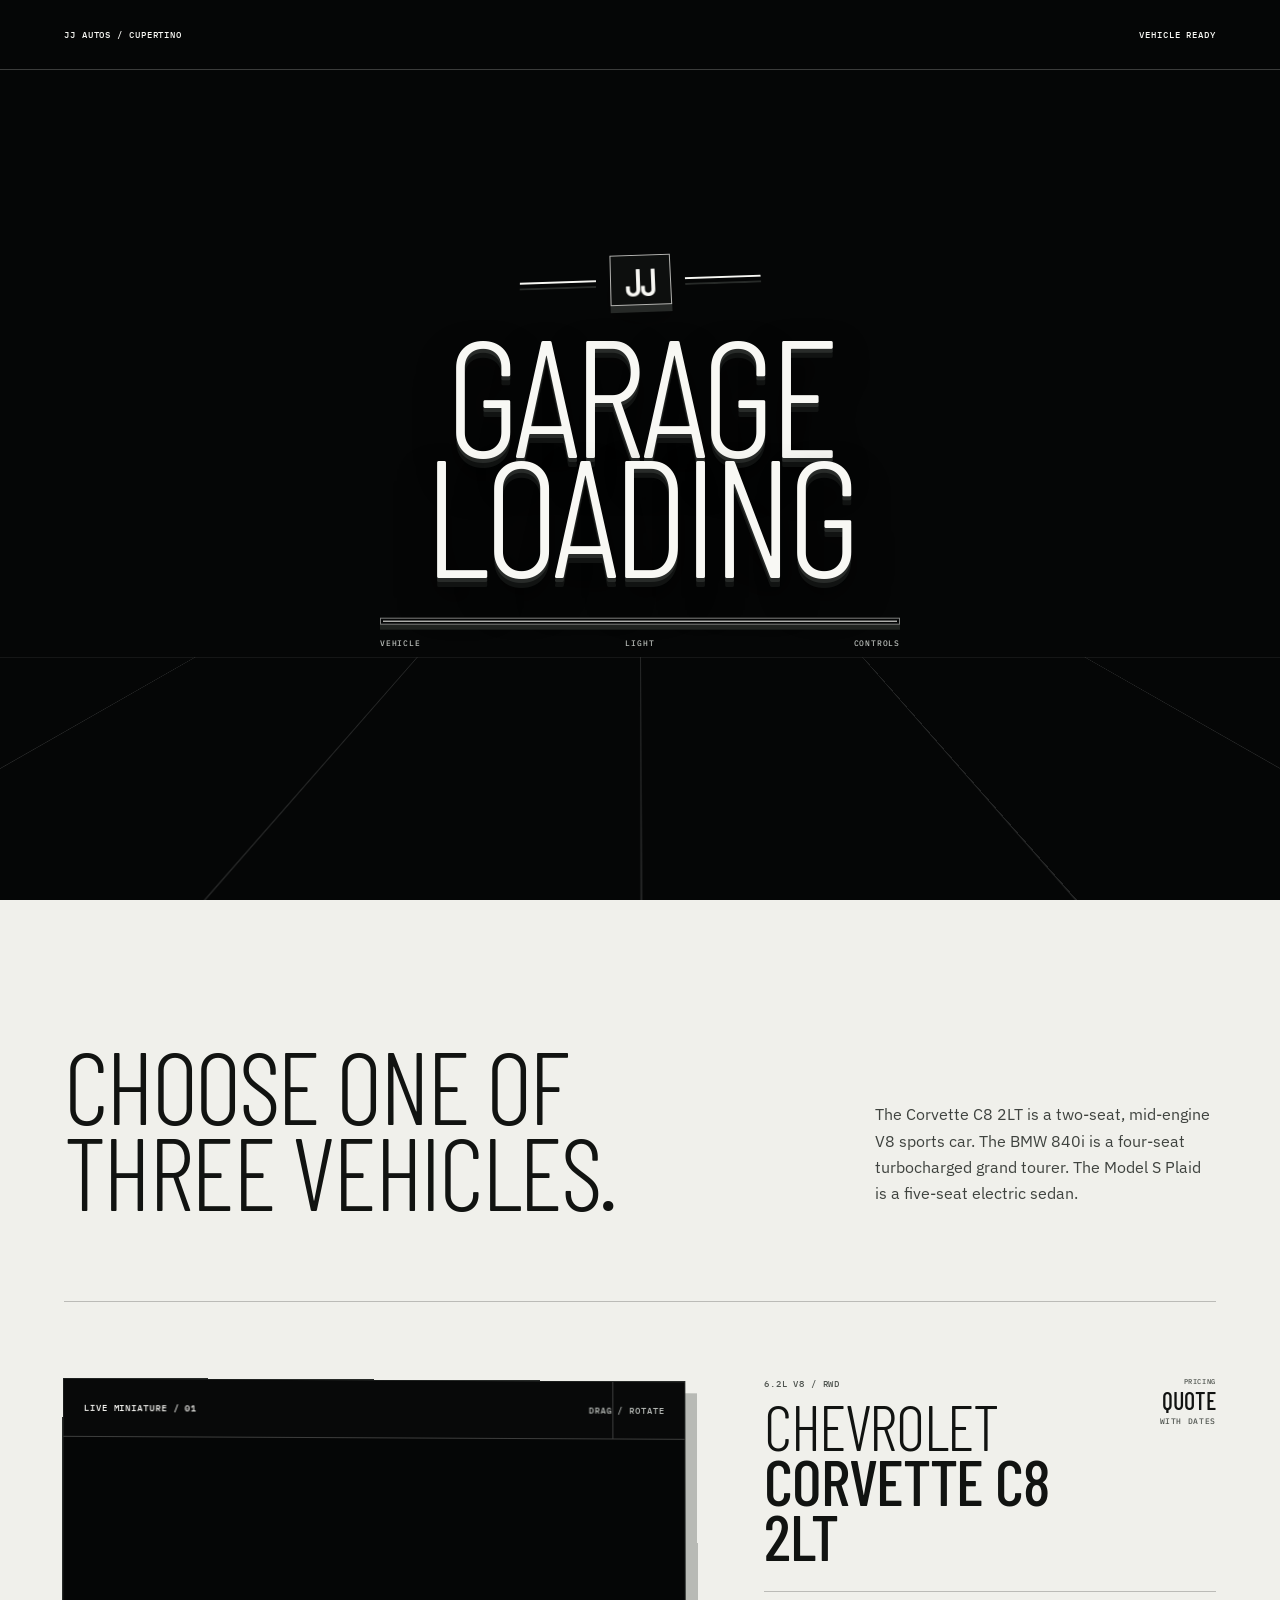
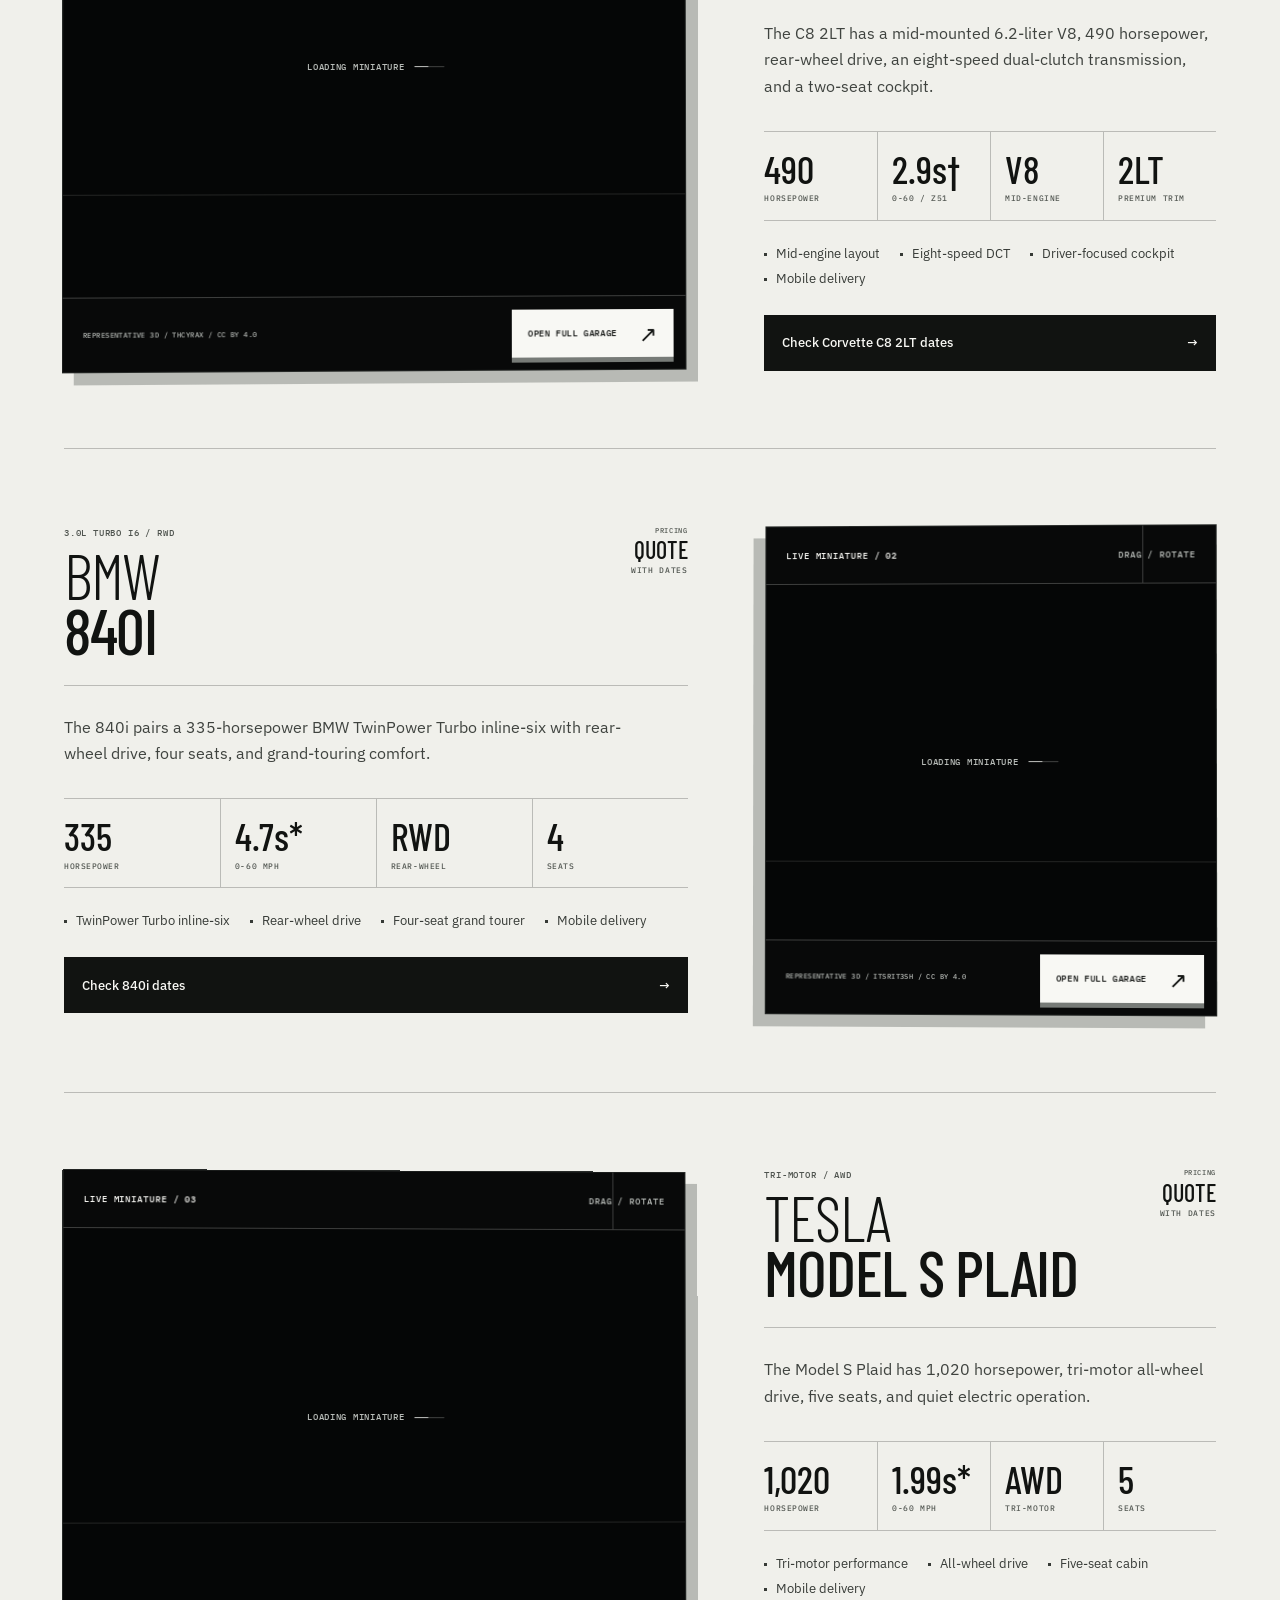
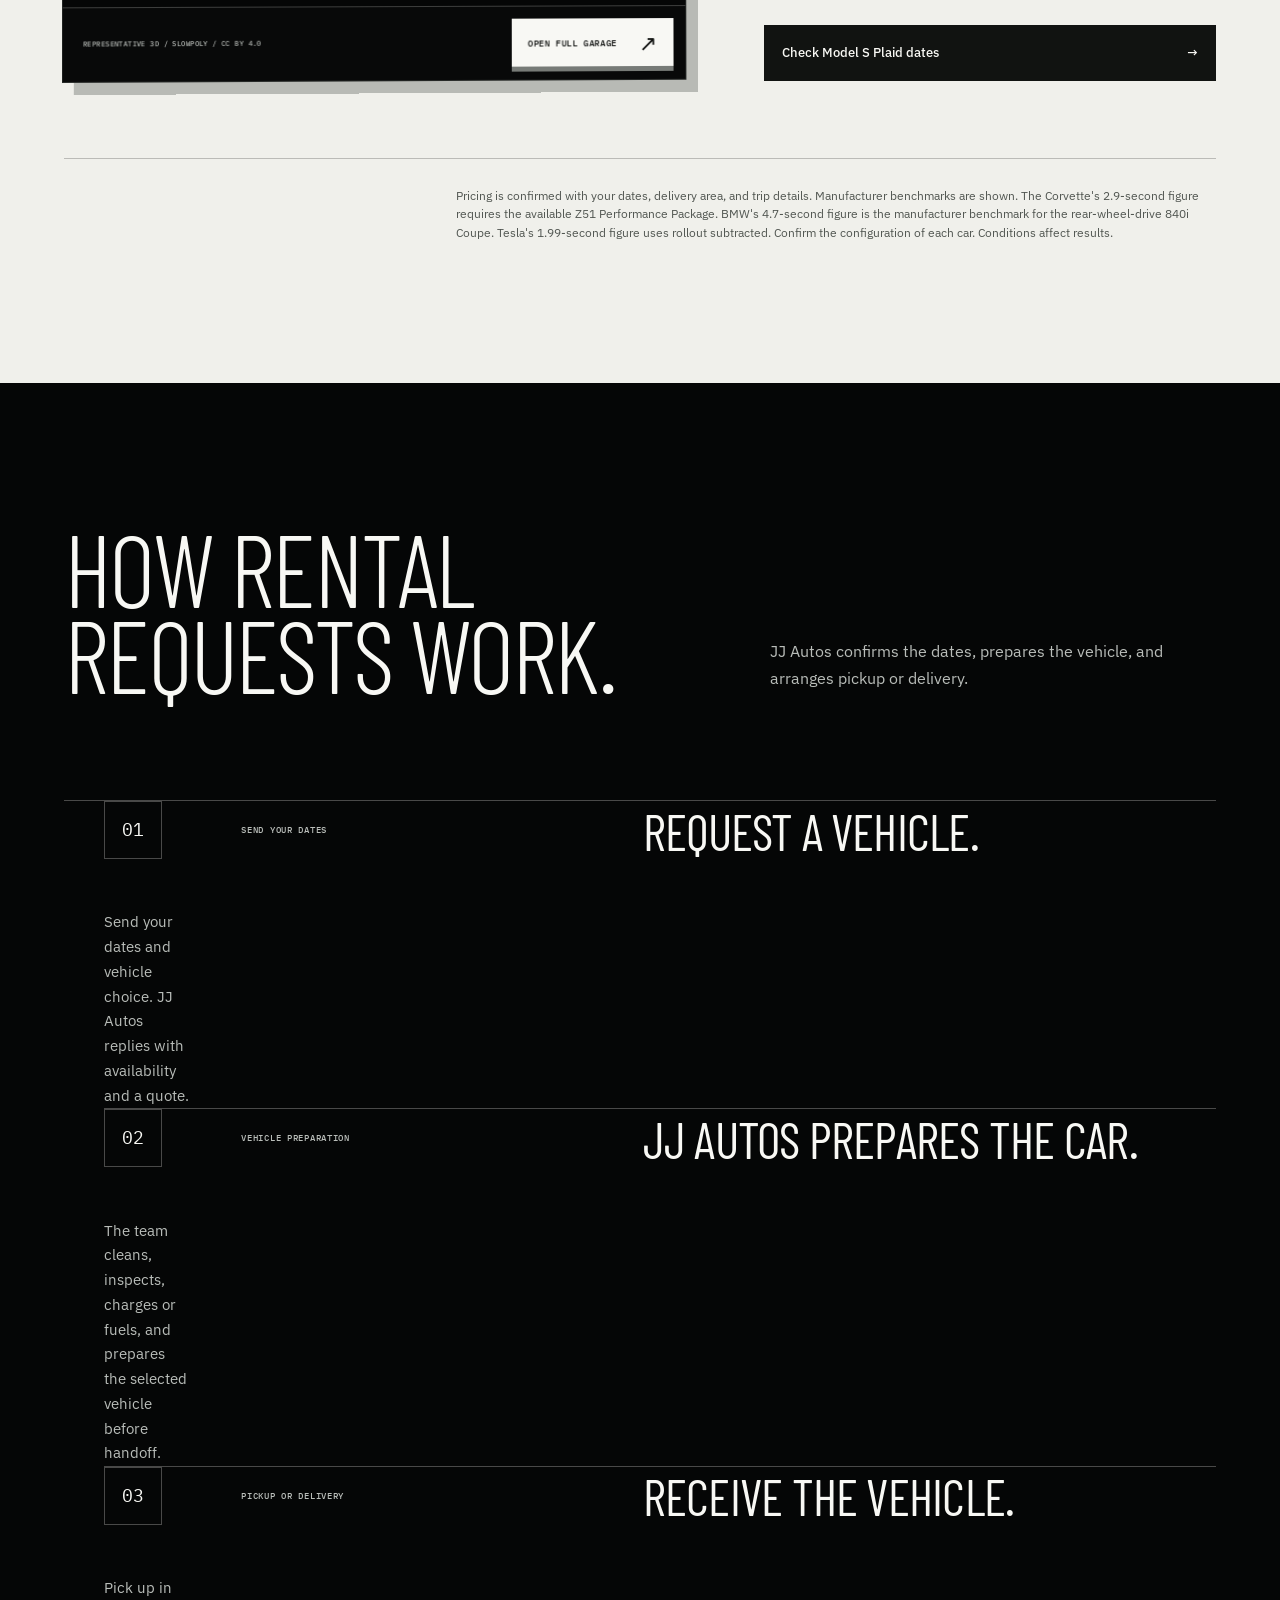
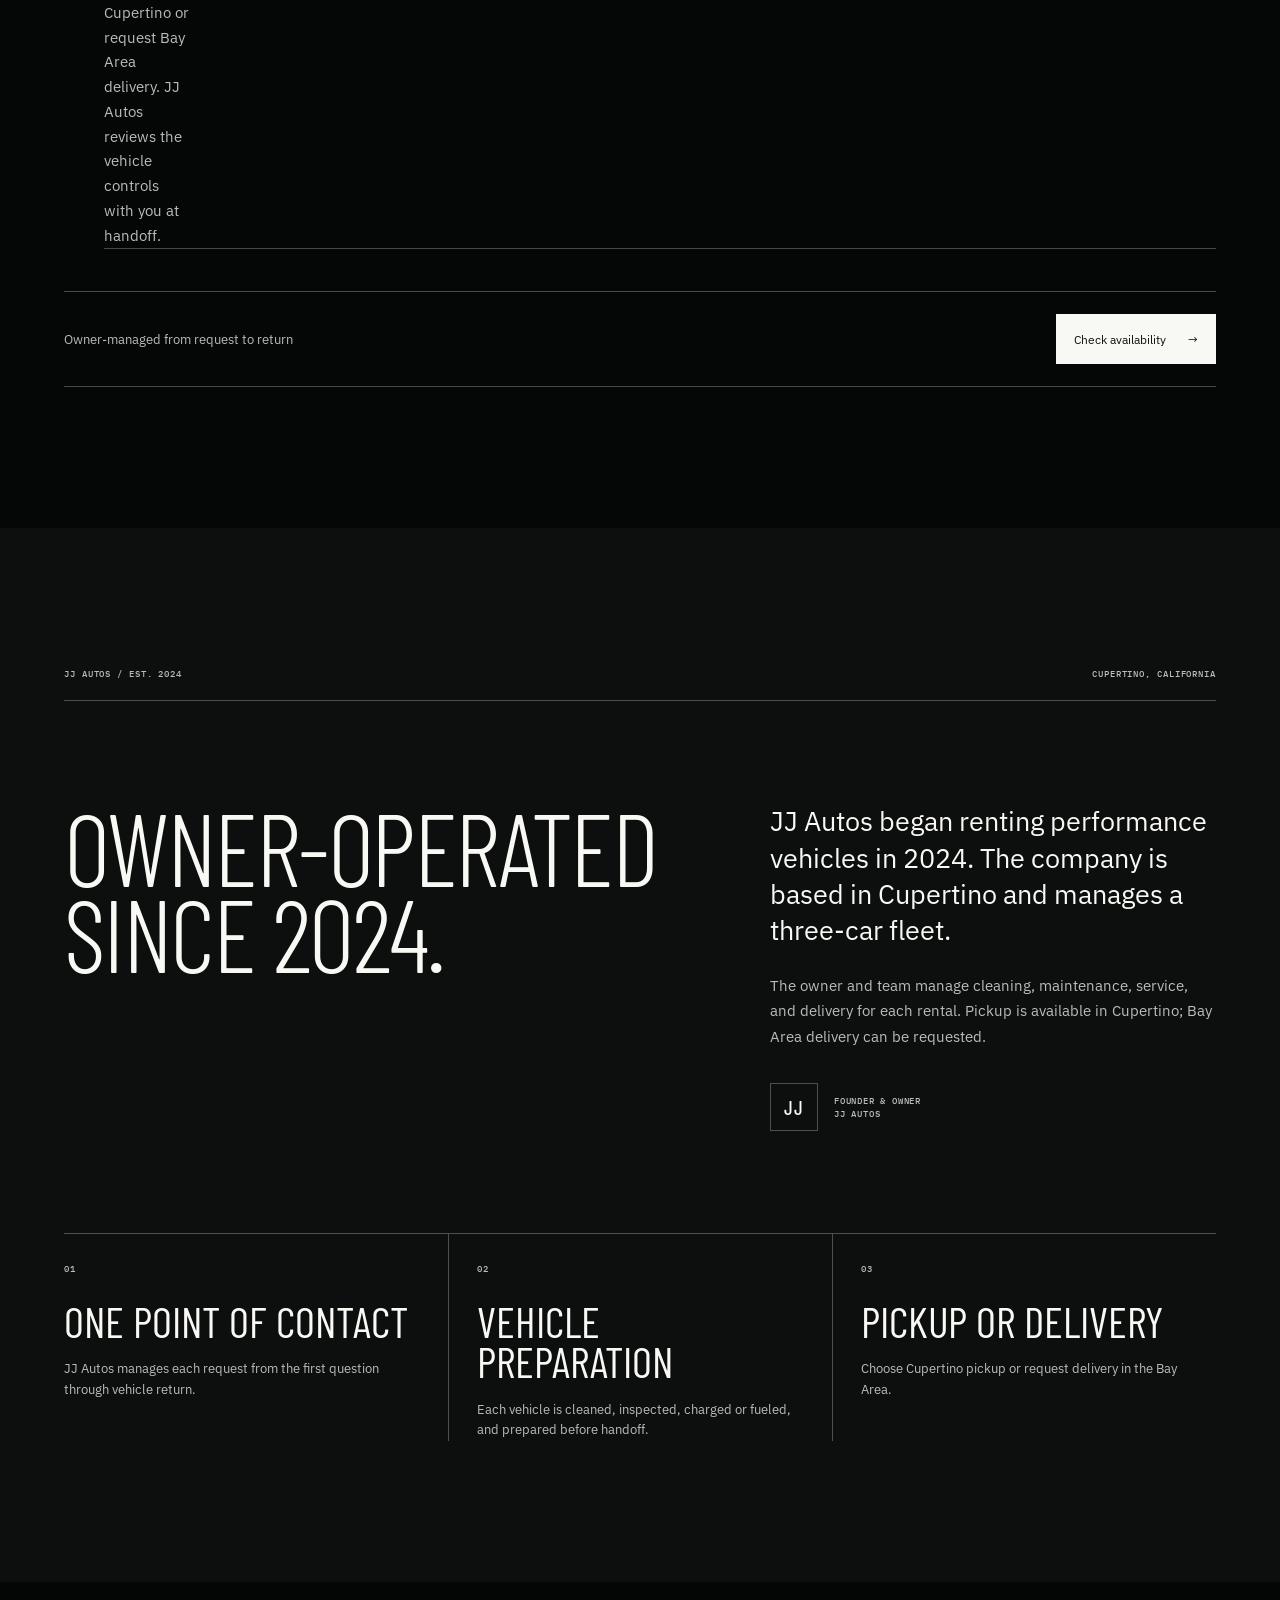
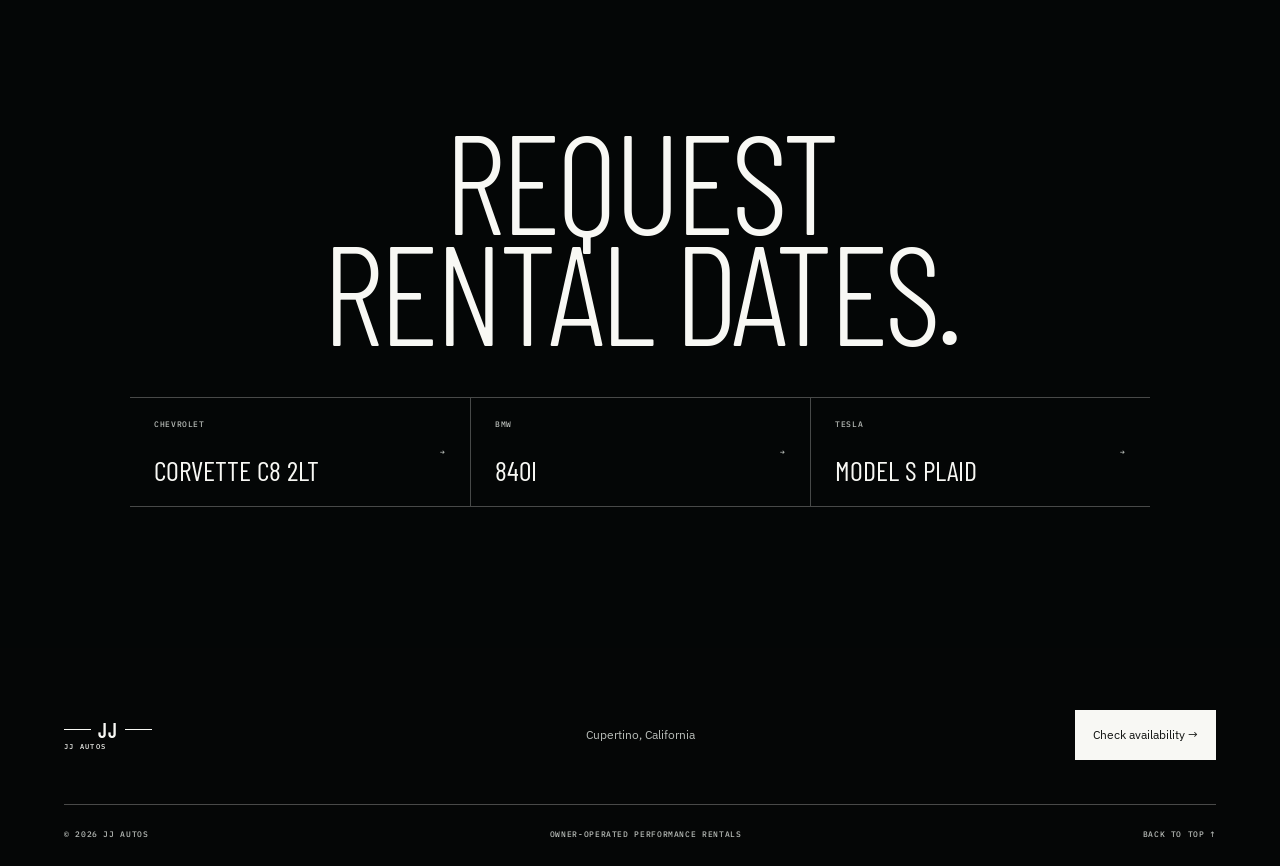
<file: jjautos/index.html>
<!doctype html>
<html lang="en">
  <head>
    <meta charset="UTF-8" />
    <meta name="viewport" content="width=device-width, initial-scale=1.0" />
    <meta name="theme-color" content="#050606" />
    <meta
      name="description"
      content="JJ Autos rents performance cars in Cupertino, California. Owner-operated service includes pickup and Bay Area delivery requests."
    />
    <meta property="og:type" content="website" />
    <meta property="og:title" content="JJ Autos | Performance car rentals" />
    <meta
      property="og:description"
      content="Owner-operated performance car rentals in Cupertino, California."
    />
    <meta property="og:url" content="https://sanylax2.github.io/jjautos/" />
    <meta
      property="og:image"
      content="https://sanylax2.github.io/jjautos/jj-autos-social-preview.png"
    />
    <meta name="twitter:card" content="summary_large_image" />
    <meta name="twitter:title" content="JJ Autos | Performance car rentals" />
    <meta
      name="twitter:description"
      content="Owner-operated performance car rentals in Cupertino, California."
    />
    <meta
      name="twitter:image"
      content="https://sanylax2.github.io/jjautos/jj-autos-social-preview.png"
    />
    <link rel="icon" href="/jjautos/favicon.svg" />
    <title>JJ Autos | Performance car rentals</title>
    <script type="module" crossorigin src="/jjautos/assets/index-Bh6MXSV0.js"></script>
    <link rel="stylesheet" crossorigin href="/jjautos/assets/index-DAQYVJDn.css">
  </head>
  <body>
    <div id="root"></div>
  </body>
</html>
</file>
<file: jjautos/assets/index-DAQYVJDn.css>
@import "https://fonts.googleapis.com/css2?family=Barlow+Condensed:wght@300;400;500;600&family=IBM+Plex+Mono:wght@400;500;600&family=IBM+Plex+Sans:wght@400;500;600&display=swap";:root{color:#f5f5f1;font-synthesis:none;text-rendering:optimizelegibility;--blacktop:#050606;--carbon:#0d0f0e;--graphite:#191c1a;--paper:#f0f0eb;--white:#f8f8f4;--steel:#b9bdb9;--ink:#111311;--signal:#8f1d25;--line-light:#f8f8f447;--line-dark:#1113113d;--display:"Barlow Condensed", "Arial Narrow", sans-serif;--body:"IBM Plex Sans", Arial, sans-serif;--mono:"IBM Plex Mono", ui-monospace, monospace;--gutter:clamp(22px, 5vw, 80px);--section-space:clamp(88px, 11vw, 154px);--fast:.16s;background:#050606;font-family:IBM Plex Sans,Arial,sans-serif}*{box-sizing:border-box}html{scroll-behavior:smooth;background:var(--blacktop)}body{min-width:320px;min-height:100vh;color:var(--white);background:var(--blacktop);margin:0;overflow-x:hidden}body.dialog-open,html.menu-open,body.menu-open,html.garage-loading,body.garage-loading{overscroll-behavior:none;overflow:hidden}button,input,select,textarea{font:inherit}button,a{-webkit-tap-highlight-color:transparent}button{border:0}a{color:inherit;text-decoration:none}img{max-width:100%;display:block}::selection{color:var(--white);background:var(--signal)}:focus-visible{outline-offset:4px;outline:2px solid}.sr-only{clip:rect(0, 0, 0, 0)!important;white-space:nowrap!important;border:0!important;width:1px!important;height:1px!important;margin:-1px!important;padding:0!important;position:absolute!important;overflow:hidden!important}.app-shell{min-height:100vh;overflow:clip}.garage-loader{z-index:100;color:var(--white);background:#050606;position:fixed;inset:0;overflow:hidden}.garage-loader-video{z-index:0;object-fit:cover;filter:grayscale()brightness(.46)contrast(1.16);opacity:.54;pointer-events:none;width:100%;height:100%;position:absolute;inset:0}.garage-loader-header{z-index:3;height:70px;padding:0 var(--gutter);font:500 9px / 1 var(--mono);letter-spacing:.1em;border-bottom:1px solid #f8f8f438;justify-content:space-between;align-items:center;display:flex;position:absolute;top:0;left:0;right:0}.garage-loader-center{z-index:3;justify-items:center;width:min(760px,100% - 44px);display:grid;position:absolute;top:50%;left:50%;transform:translate(-50%,-50%)}.garage-loader-mark{transform-style:preserve-3d;grid-template-columns:76px auto 76px;align-items:center;gap:14px;margin-bottom:26px;display:grid;transform:perspective(600px)rotateX(14deg)rotate(-2deg)}.garage-loader-mark i{background:var(--white);height:2px;box-shadow:0 6px #272a28}.garage-loader-mark strong{font:500 40px / .9 var(--display);letter-spacing:-.04em;background:#0d0f0e;border:1px solid #f8f8f4b3;padding:8px 14px 6px;box-shadow:0 7px #262927,0 18px 28px #0000006b}.garage-loader-title{color:var(--white);font:300 clamp(76px, 13vw, 184px) / .72 var(--display);letter-spacing:-.035em;text-align:center;text-shadow:0 4px #282b29,0 9px #111312,0 20px 36px #000}.garage-loader-progress{background:#050606;border:1px solid #f8f8f480;width:min(520px,72vw);height:7px;margin-top:46px;padding:2px;box-shadow:0 5px #202320}.garage-loader-progress span{background:var(--white);width:74%;height:100%;transition:width .4s;animation:1.45s ease-in-out infinite alternate garage-progress;display:block}.garage-loader--ready .garage-loader-progress span{width:100%;animation:none}@keyframes garage-progress{0%{width:18%}to{width:78%}}.garage-loader-readout{width:min(520px,72vw);color:var(--steel);font:500 8px / 1 var(--mono);letter-spacing:.1em;grid-template-columns:repeat(3,1fr);margin-top:14px;display:grid}.garage-loader-readout span:nth-child(2){text-align:center}.garage-loader-readout span:last-child{text-align:right}.garage-loader-floor{z-index:1;transform-origin:top;border-top:1px solid #f8f8f42e;height:46%;position:absolute;bottom:-19%;left:-12%;right:-12%;transform:perspective(520px)rotateX(64deg)}.garage-loader-floor i{background:#f8f8f421;width:1px;position:absolute;top:0;bottom:0}.garage-loader-floor i:first-child{left:8%}.garage-loader-floor i:nth-child(2){left:22%}.garage-loader-floor i:nth-child(3){left:36%}.garage-loader-floor i:nth-child(4){left:50%}.garage-loader-floor i:nth-child(5){left:64%}.garage-loader-floor i:nth-child(6){left:78%}.garage-loader-floor i:nth-child(7){left:92%}.section-pad{padding-right:var(--gutter);padding-left:var(--gutter)}.site-header{z-index:50;height:74px;padding:0 var(--gutter);color:var(--white);background:#050606d1;grid-template-columns:1fr auto 1fr;align-items:center;display:grid;position:fixed;top:0;left:0;right:0}.site-header.menu-open{background:var(--blacktop)}.nav-trigger{z-index:2;width:42px;height:42px;color:var(--white);cursor:pointer;background:0 0;align-content:center;justify-self:start;gap:6px;padding:13px 10px;display:grid;position:relative}.nav-trigger span{width:20px;height:1px;transition:transform var(--fast) ease, width var(--fast) ease;background:currentColor;display:block}.nav-trigger span:last-child{width:13px}.site-header.menu-open .nav-trigger span:first-child{width:20px;transform:translateY(3.5px)rotate(45deg)}.site-header.menu-open .nav-trigger span:last-child{width:20px;transform:translateY(-3.5px)rotate(-45deg)}.logo{justify-items:center;gap:3px;width:fit-content;display:grid}.site-header>.logo{z-index:2;justify-self:center;position:relative}.logo-crest{align-items:center;gap:7px;display:flex}.logo-crest i{background:currentColor;width:27px;height:1px;display:block}.logo-crest strong{font:600 20px / 1 var(--display);letter-spacing:.06em}.logo-name{font:500 7px / 1 var(--mono);letter-spacing:.18em}.header-actions{z-index:2;justify-self:end;gap:8px;display:flex;position:relative}.header-actions button,.header-actions a{cursor:pointer;place-items:center;min-width:106px;height:42px;padding:0 18px;font-size:12px;font-weight:500;display:grid}.header-actions button{color:var(--ink);background:var(--white)}.header-actions a{color:var(--white);background:var(--graphite)}.header-actions button:hover,.header-actions a:hover{color:var(--white);background:var(--signal)}.site-menu{z-index:1;padding:124px max(var(--gutter), 8vw) 48px;color:var(--white);background:var(--blacktop);flex-direction:column;justify-content:center;display:flex;position:fixed;inset:0}.site-menu-label{color:var(--steel);font:500 9px / 1 var(--mono);letter-spacing:.14em;position:absolute;top:118px}.site-menu-links{border-top:1px solid var(--line-light);width:min(100%,1040px);display:grid}.site-menu-links a{border-bottom:1px solid var(--line-light);font:300 clamp(54px, 7vw, 102px) / .9 var(--display);letter-spacing:-.02em;text-transform:uppercase;grid-template-columns:56px 1fr;align-items:center;padding:14px 0 10px;display:grid}.site-menu-links a span{color:var(--steel);font:500 9px / 1 var(--mono);letter-spacing:.08em}.site-menu-links a:hover{padding-left:10px}.site-menu-footer{color:var(--steel);justify-content:space-between;align-items:center;gap:24px;margin-top:auto;font-size:12px;display:flex}.site-menu-footer button{min-height:48px;color:var(--ink);background:var(--white);cursor:pointer;align-items:center;gap:24px;padding:0 18px;font-size:12px;display:flex}.site-menu-footer button:hover{color:var(--white);background:var(--signal)}.model-stage{height:100svh;min-height:620px;color:var(--white);background:var(--blacktop);isolation:isolate;outline:none;position:relative;overflow:hidden}.model-stage:focus-visible{box-shadow:inset 0 0 0 2px var(--white)}.model-render{z-index:0;position:absolute;inset:0}.model-viewer{background:#050606;position:absolute;inset:0;overflow:hidden}.model-viewer:after{z-index:2;content:"";pointer-events:none;border-top:1px solid #f8f8f41a;position:absolute;bottom:27%;left:0;right:0}.model-garage-film{z-index:0;object-fit:cover;filter:grayscale()brightness(.32)contrast(1.22);opacity:.72;pointer-events:none;width:100%;height:100%;position:absolute;inset:0}.model-viewer-frame-wrap{z-index:1;opacity:0;background:0 0;transition:opacity .65s .12s;position:absolute;inset:0;overflow:hidden}.model-viewer-frame{cursor:grab;touch-action:pan-y;border:0;width:100%;height:100%;position:absolute;inset:0}.model-viewer-frame:active{cursor:grabbing}.model-viewer--ready .model-viewer-frame-wrap{opacity:1}.model-viewer-status,.model-viewer-credit,.model-viewer-reset{z-index:5;font:500 9px / 1.2 var(--mono);letter-spacing:.08em;text-transform:uppercase;position:absolute}.model-viewer-status{top:94px;left:var(--gutter);color:#f8f8f4c2;pointer-events:none;align-items:center;gap:10px;display:flex}.model-viewer-status i{background:#f8f8f440;width:28px;height:1px;display:block;overflow:hidden}.model-viewer-status i:after{background:var(--white);content:"";width:45%;height:1px;animation:1.2s ease-in-out infinite alternate model-loading;display:block}@keyframes model-loading{0%{transform:translate(0)}to{transform:translate(122%)}}.model-viewer-reset{top:90px;right:var(--gutter);min-height:30px;color:var(--white);cursor:pointer;transition:transform var(--fast) ease, box-shadow var(--fast) ease, background var(--fast) ease;background:#050606b8;border:1px solid #f8f8f466;padding:0 11px;box-shadow:4px 4px #242725}.model-viewer-reset:hover{color:var(--ink);background:var(--white);transform:translate(-3px,-3px);box-shadow:7px 7px #242725}.model-viewer-reset:active{transform:translate(3px,3px);box-shadow:1px 1px #242725}.model-viewer-credit{top:132px;right:var(--gutter);max-width:min(520px, calc(100% - (var(--gutter) * 2)));color:#f8f8f49e;text-align:right;margin:0}.model-viewer-credit a:hover{color:var(--white)}.model-stage-vignette{display:none}.model-arrow{z-index:4;width:62px;height:62px;color:var(--white);cursor:pointer;font:300 42px / 1 var(--display);transition:transform var(--fast) ease, box-shadow var(--fast) ease, background var(--fast) ease;background:#050606b3;border:1px solid #f8f8f461;place-items:center;padding:0;display:grid;position:absolute;top:49%;transform:translateY(-50%);box-shadow:6px 6px #1c1f1d}.model-arrow svg{stroke-width:.8px;width:44px;height:44px}.model-arrow--previous{left:36px}.model-arrow--next{right:36px}.model-arrow--previous:hover{background:var(--signal);transform:translate(-4px,calc(-50% - 4px));box-shadow:9px 9px #1c1f1d}.model-arrow--next:hover{background:var(--signal);transform:translate(4px,calc(-50% - 4px));box-shadow:9px 9px #1c1f1d}.model-arrow:active{box-shadow:2px 2px #1c1f1d}.model-stage-copy{z-index:4;text-align:center;text-shadow:0 2px 24px #000;justify-items:center;width:min(720px,100% - 180px);display:grid;position:absolute;bottom:76px;right:50%;transform:translate(50%)}.model-title span{font:500 11px / 1 var(--mono);letter-spacing:.08em;margin-bottom:4px;display:block}.model-title h1{font:300 clamp(62px, 6.4vw, 100px) / .88 var(--display);letter-spacing:-.025em;text-shadow:0 3px #272a28,0 8px 20px #000;text-transform:uppercase;margin:0}.model-stage-actions{text-shadow:none;gap:8px;margin-top:22px;display:flex}.stage-action{cursor:pointer;width:148px;height:54px;transition:transform var(--fast) ease, box-shadow var(--fast) ease, background var(--fast) ease;place-items:center;font-size:12px;font-weight:500;display:grid;transform:translateY(0)}.stage-action--primary{color:var(--ink);background:var(--white);box-shadow:0 7px #a9ada8}.stage-action--secondary{color:var(--white);background:var(--graphite);box-shadow:0 7px #090a0a}.stage-action:hover{color:var(--white);background:var(--signal);transform:translateY(-3px);box-shadow:0 10px #471015}.stage-action:active{transform:translateY(5px);box-shadow:0 2px #471015}.model-pagination{text-shadow:none;background:#0b0d0c;border:1px solid #f8f8f438;gap:8px;margin-top:24px;padding:8px 10px 6px;display:flex;transform:perspective(300px)rotateX(12deg);box-shadow:0 5px #222522}.model-pagination button{cursor:pointer;background:0 0;width:38px;height:14px;padding:6px 0}.model-pagination span{background:#ffffff73;width:100%;height:2px;display:block}.model-pagination button.active span{background:var(--white);height:3px}.model-stage-location{display:none}.fleet{padding-bottom:var(--section-space);color:var(--ink);background:var(--paper)}.section-heading{padding-top:var(--section-space);grid-template-columns:minmax(0,1.35fr) minmax(260px,.65fr);align-items:end;gap:clamp(42px,8vw,120px);padding-bottom:clamp(54px,7vw,88px);display:grid}.section-label{display:none}.section-heading h2,.experience-intro h2,.story-title h2{font:300 clamp(66px, 8vw, 124px) / .84 var(--display);letter-spacing:-.025em;text-transform:uppercase;margin:0}.section-heading h2 em,.section-heading h2 span,.experience-intro h2 em,.experience-intro h2 span,.story-title h2 em,.story-title h2 span{color:inherit;font-style:normal}.section-heading p{color:#3f433f;max-width:440px;margin:0 0 6px;font-size:16px;line-height:1.65}.fleet-grid{display:grid}.fleet-card{color:var(--ink);border-top:1px solid var(--line-dark);background:0 0;grid-template-columns:minmax(0,1.16fr) minmax(340px,.84fr);gap:clamp(36px,6vw,96px);padding:clamp(46px,6vw,84px) 0;display:grid}.fleet-card:last-child{border-bottom:1px solid var(--line-dark)}.fleet-card:nth-child(2n) .fleet-card-console{grid-column:2}.fleet-card:nth-child(2n) .fleet-card-body{grid-area:1/1}.fleet-card-console{min-height:clamp(490px,37vw,620px);color:var(--white);background:var(--blacktop);transform-origin:50%;border:1px solid #272a28;grid-template-rows:58px minmax(330px,1fr) auto;transition:transform .24s,box-shadow .24s;display:grid;position:relative;overflow:hidden;transform:perspective(1200px)rotateY(1.4deg)rotateX(.4deg);box-shadow:12px 12px #b8bab5}.fleet-card:nth-child(2n) .fleet-card-console{transform:perspective(1200px)rotateY(-1.4deg)rotateX(.4deg);box-shadow:-12px 12px #b8bab5}.fleet-card-console:focus-within{transform:perspective(1200px)rotateY(0)rotateX(0)translate(-3px,-3px);box-shadow:18px 18px #b8bab5}.fleet-card:nth-child(2n) .fleet-card-console:focus-within{transform:perspective(1200px)rotateY(0)rotateX(0)translate(3px,-3px);box-shadow:-18px 18px #b8bab5}.fleet-card-console-head{z-index:4;background:#080909;border-bottom:1px solid #f8f8f438;justify-content:space-between;align-items:center;padding:0 20px;display:flex;position:relative}.fleet-card-console-head:after{content:"";border-left:1px solid #f8f8f438;height:100%;position:absolute;top:0;right:72px}.fleet-card-console-head span{font:500 9px / 1 var(--mono);letter-spacing:.1em}.fleet-card-console-head span:last-child{color:var(--steel)}.mini-model-viewer{isolation:isolate;background:#050606;min-height:330px;position:relative;overflow:hidden}.mini-model-viewer:after{z-index:3;content:"";pointer-events:none;border-top:1px solid #f8f8f41f;position:absolute;bottom:22%;left:0;right:0}.mini-model-film{z-index:0;object-fit:cover;filter:grayscale()brightness(.35)contrast(1.2);opacity:.74;pointer-events:none;width:100%;height:100%;position:absolute;inset:0}.mini-model-frame-wrap{z-index:1;opacity:0;background:0 0;transition:opacity .5s .12s;position:absolute;inset:0}.mini-model-frame{cursor:grab;touch-action:pan-y;border:0;width:100%;height:100%;position:absolute;inset:0}.mini-model-frame:active{cursor:grabbing}.mini-model-viewer--ready .mini-model-frame-wrap{opacity:1}.mini-model-status{z-index:4;color:var(--steel);font:500 9px / 1.3 var(--mono);letter-spacing:.08em;text-align:center;pointer-events:none;align-items:center;gap:10px;display:flex;position:absolute;top:50%;left:50%;transform:translate(-50%,-50%)}.mini-model-status i{background:#f8f8f440;width:30px;height:1px;display:block;overflow:hidden}.mini-model-status i:after{background:var(--white);content:"";width:45%;height:1px;animation:1.2s ease-in-out infinite alternate model-loading;display:block}.mini-model-viewer--ready .mini-model-status{display:none}.fleet-card-console-footer{z-index:4;background:#080909;border-top:1px solid #f8f8f438;grid-template-columns:minmax(0,1fr) auto;align-items:center;gap:20px;min-height:74px;padding:10px 12px 10px 20px;display:grid;position:relative}.fleet-card-console-footer p{min-width:0;color:var(--steel);font:500 7px / 1.45 var(--mono);letter-spacing:.06em;text-transform:uppercase;margin:0}.fleet-card-console-footer a:hover{color:var(--white)}.fleet-card-console-footer button{min-height:48px;color:var(--ink);background:var(--white);cursor:pointer;font:500 9px / 1 var(--mono);letter-spacing:.07em;transition:transform var(--fast) ease, box-shadow var(--fast) ease, background var(--fast) ease;align-items:center;gap:22px;padding:0 16px;display:flex;box-shadow:0 5px #777b77}.fleet-card-console-footer button:hover{color:var(--white);background:var(--signal);transform:translateY(-3px);box-shadow:0 8px #471015}.fleet-card-console-footer button:active{transform:translateY(3px);box-shadow:0 2px #471015}.fleet-card-console-footer b{font:300 22px / 1 var(--display)}.fleet-card-body{flex-direction:column;justify-content:center;display:flex}.vehicle-title-row{border-bottom:1px solid var(--line-dark);justify-content:space-between;align-items:flex-start;gap:28px;padding-bottom:28px;display:flex}.vehicle-title-row>div:first-child>span{color:#4f544f;font:500 9px / 1 var(--mono);letter-spacing:.09em;margin-bottom:10px;display:block}.vehicle-title-row h3{font:300 clamp(42px, 5vw, 72px) / .86 var(--display);letter-spacing:-.02em;text-transform:uppercase;margin:0}.vehicle-title-row h3 strong{font-weight:500;display:block}.vehicle-rate{color:#4f544f;font:500 8px / 1 var(--mono);letter-spacing:.08em;flex:none;justify-items:end;gap:4px;display:grid}.vehicle-rate strong{color:var(--ink);font:500 24px / 1 var(--display);letter-spacing:0}.fleet-card-body>p{color:#3f433f;max-width:560px;margin:28px 0 32px;font-size:16px;line-height:1.65}.spec-grid{border-top:1px solid var(--line-dark);border-bottom:1px solid var(--line-dark);grid-template-columns:repeat(4,1fr);display:grid}.spec-grid>div{padding:18px 14px 16px 0}.spec-grid>div+div{border-left:1px solid var(--line-dark);padding-left:14px}.spec-grid strong,.spec-grid span{display:block}.spec-grid strong{font:500 clamp(30px, 3vw, 42px) / 1 var(--display)}.spec-grid span{color:#525752;font:500 8px / 1.2 var(--mono);letter-spacing:.07em;margin-top:6px}.feature-list{color:#363a36;flex-wrap:wrap;gap:8px 20px;margin:24px 0 28px;font-size:13px;display:flex}.feature-list span{padding-left:12px;position:relative}.feature-list span:before{content:"";background:currentColor;width:3px;height:3px;position:absolute;top:.62em;left:0}.feature-list svg{display:none}.card-cta{width:100%;min-height:56px;color:var(--white);background:var(--ink);cursor:pointer;justify-content:space-between;align-items:center;padding:0 18px;font-size:13px;font-weight:500;display:flex}.card-cta:hover{background:var(--signal)}.card-cta [aria-hidden=true],.card-cta svg{transition:transform var(--fast) ease}.card-cta:hover [aria-hidden=true],.card-cta:hover svg{transform:translate(5px)}.rate-note{color:#515651;max-width:760px;margin:28px 0 0 auto;font-size:12px;line-height:1.55}.experience{color:var(--white);background:var(--blacktop)}.experience-banner{display:none}.experience-inner{padding-top:var(--section-space);padding-bottom:var(--section-space)}.experience-intro{grid-template-columns:minmax(0,1.15fr) minmax(280px,.85fr);align-items:end;gap:clamp(40px,8vw,120px);padding-bottom:clamp(52px,7vw,88px);display:grid}.experience-intro p{max-width:480px;color:var(--steel);margin:0 0 5px;font-size:16px;line-height:1.65}.moment-list{border-top:1px solid var(--line-light);display:grid}.moment{border-bottom:1px solid var(--line-light);grid-template-columns:86px minmax(210px,.55fr) minmax(280px,.9fr);align-items:center;gap:clamp(22px,4vw,68px);min-height:168px;display:grid}.moment-icon,.moment-number{width:58px;height:58px;color:var(--white);border:1px solid var(--line-light);font:400 18px / 1 var(--mono);background:0 0;place-items:center;display:grid}.moment-icon svg{display:none}.moment-copy{display:contents}.moment-copy>span{color:var(--steel);font:500 9px / 1.35 var(--mono);letter-spacing:.08em}.moment-copy h3{font:400 clamp(36px, 4vw, 60px) / .92 var(--display);letter-spacing:-.015em;text-transform:uppercase;margin:0}.moment-copy p{max-width:500px;color:var(--steel);margin:0;font-size:15px;line-height:1.65}.care-strip{border-top:1px solid var(--line-light);border-bottom:1px solid var(--line-light);justify-content:space-between;align-items:center;gap:24px;margin-top:42px;padding:22px 0;display:flex}.care-strip>div{color:var(--steel);align-items:center;gap:14px;font-size:13px;display:flex}.care-strip svg{display:none}.care-strip button{min-height:50px;color:var(--ink);background:var(--white);cursor:pointer;align-items:center;gap:22px;padding:0 18px;font-size:12px;display:flex}.care-strip button:hover{color:var(--white);background:var(--signal)}.story{padding-top:var(--section-space);padding-bottom:var(--section-space);color:var(--white);background:var(--carbon)}.story-topline{color:var(--steel);border-bottom:1px solid var(--line-light);font:500 9px / 1 var(--mono);letter-spacing:.1em;justify-content:space-between;padding-bottom:22px;display:flex}.story-grid{grid-template-columns:minmax(0,1.15fr) minmax(320px,.85fr);gap:clamp(42px,8vw,120px);padding:clamp(58px,8vw,108px) 0;display:grid}.story-copy{align-self:end;max-width:560px}.story-copy p{color:var(--steel);margin:0;font-size:15px;line-height:1.7}.story-copy .story-lead{color:var(--white);margin-bottom:24px;font-size:clamp(21px,2.1vw,30px);line-height:1.35}.story-signature{color:var(--steel);font:500 9px / 1.45 var(--mono);letter-spacing:.09em;align-items:center;gap:16px;margin-top:34px;display:flex}.signature-mark{width:48px;height:48px;color:var(--white);border:1px solid var(--line-light);font:500 20px / 1 var(--display);place-items:center;display:grid}.story-principles{border-top:1px solid var(--line-light);grid-template-columns:repeat(3,1fr);display:grid}.story-principles>div{padding:30px 28px 0 0}.story-principles>div+div{border-left:1px solid var(--line-light);padding-left:28px}.story-principles span{color:var(--steel);font:500 9px / 1 var(--mono);letter-spacing:.08em;margin-bottom:28px;display:block}.story-principles strong{font:400 clamp(30px, 3.4vw, 50px) / .92 var(--display);text-transform:uppercase;display:block}.story-principles p{max-width:340px;color:var(--steel);margin:18px 0 0;font-size:13px;line-height:1.6}.final-cta{min-height:650px;padding:var(--section-space) var(--gutter);color:var(--white);background:var(--blacktop);isolation:isolate;place-items:center;display:grid;position:relative;overflow:hidden}.final-cta:after{z-index:1;content:"";pointer-events:none;background:#05060694;position:absolute;inset:0}.final-cta-film{z-index:0;object-fit:cover;filter:grayscale()brightness(.64)contrast(1.18);width:100%;height:100%;position:absolute;inset:0}.final-cta-content{z-index:2;text-align:center;justify-items:center;width:min(100%,1120px);display:grid;position:relative}.final-cta-content>span{color:#555a55;font:500 9px / 1 var(--mono);letter-spacing:.1em;margin-bottom:24px}.final-cta h2{font:300 clamp(76px, 11vw, 164px) / .79 var(--display);letter-spacing:-.03em;text-transform:uppercase;margin:0}.final-vehicle-choices{border-top:1px solid var(--line-light);border-bottom:1px solid var(--line-light);grid-template-columns:1fr 1fr;width:min(100%,760px);margin-top:52px;display:grid}.final-vehicle-choices button{min-height:108px;color:var(--white);cursor:pointer;text-align:left;background:#050606b8;grid-template-rows:auto auto;grid-template-columns:1fr auto;padding:22px 24px;display:grid}.final-vehicle-choices button+button{border-left:1px solid var(--line-light)}.final-vehicle-choices button:hover{color:var(--ink);background:var(--white)}.final-vehicle-choices button>span{color:var(--steel);font:500 8px / 1 var(--mono);letter-spacing:.08em}.final-vehicle-choices button:hover>span{color:#555a55}.final-vehicle-choices strong{font:400 28px / 1 var(--display);text-transform:uppercase;align-self:end}.final-vehicle-choices svg,.final-vehicle-choices [aria-hidden=true]{grid-area:1/2/3;align-self:center}footer{padding:62px var(--gutter) 26px;color:var(--white);background:var(--blacktop)}.footer-main{border-bottom:1px solid var(--line-light);grid-template-columns:1fr auto 1fr;align-items:center;min-height:94px;padding-bottom:44px;display:grid}.footer-main .logo{justify-items:start}.footer-location{color:var(--steel);font-size:12px}.footer-location svg{display:none}.footer-main>button{min-height:50px;color:var(--ink);background:var(--white);cursor:pointer;justify-self:end;padding:0 18px;font-size:12px}.footer-main>button:hover{color:var(--white);background:var(--signal)}.footer-bottom{color:var(--steel);font:500 8px / 1.4 var(--mono);letter-spacing:.08em;justify-content:space-between;gap:22px;padding-top:24px;display:flex}.dialog-backdrop{z-index:100;background:#000000db;place-items:center;padding:22px;display:grid;position:fixed;inset:0;overflow-y:auto}.booking-dialog{width:min(1180px,100%);min-height:min(760px,100svh - 44px);color:var(--ink);background:var(--paper);grid-template-columns:minmax(320px,.85fr) minmax(520px,1.15fr);display:grid;position:relative;overflow:hidden}.dialog-visual{background:var(--graphite);min-height:620px;position:relative;overflow:hidden}.dialog-vehicle-mark{color:#262a27;font:300 clamp(190px, 25vw, 390px) / .7 var(--display);letter-spacing:-.1em;text-shadow:0 6px #080909,0 12px 30px #000;position:absolute;top:50%;left:50%;transform:translate(-52%,-62%)perspective(700px)rotateY(-12deg)}.dialog-vehicle-index{z-index:2;color:var(--steel);font:500 9px / 1 var(--mono);letter-spacing:.1em;position:absolute;top:24px;left:24px}.dialog-visual-copy{color:var(--white);background:#050606e6;gap:8px;padding:28px;display:grid;position:absolute;bottom:0;left:0;right:0}.dialog-visual-copy>span,.dialog-visual-copy>small{color:var(--steel);font:500 8px / 1 var(--mono);letter-spacing:.08em}.dialog-visual-copy strong{font:400 clamp(42px, 4.5vw, 68px) / .86 var(--display);text-transform:uppercase}.dialog-vehicle-specs{border-top:1px solid #f8f8f433;grid-template-columns:repeat(4,1fr);margin-top:16px;display:grid}.dialog-vehicle-specs span{color:var(--steel);font:500 7px / 1.2 var(--mono);letter-spacing:.06em;gap:4px;padding:14px 8px 0 0;display:grid}.dialog-vehicle-specs span+span{border-left:1px solid #f8f8f433;padding-left:8px}.dialog-vehicle-specs b{color:var(--white);font:500 22px / 1 var(--display);letter-spacing:0}.dialog-form-wrap{padding:clamp(56px,6vw,86px);position:relative;overflow-y:auto}.dialog-close{width:42px;height:42px;color:var(--white);background:var(--ink);cursor:pointer;place-items:center;font-size:24px;display:grid;position:absolute;top:22px;right:22px}.dialog-close:hover{background:var(--signal)}.dialog-close svg{width:20px;height:20px}.dialog-kicker{display:none}.dialog-form-wrap h2,.success-state h2{font:300 clamp(58px, 6vw, 88px) / .82 var(--display);letter-spacing:-.02em;text-transform:uppercase;margin:0}.dialog-intro{color:#464a46;max-width:560px;margin:22px 0 30px;font-size:14px;line-height:1.6}.dialog-car-toggle{border:1px solid var(--line-dark);grid-template-columns:1fr 1fr;margin-bottom:28px;display:grid}.dialog-car-toggle button{min-height:72px;color:var(--ink);cursor:pointer;text-align:left;background:0 0;gap:5px;padding:14px 16px;display:grid}.dialog-car-toggle button+button{border-left:1px solid var(--line-dark)}.dialog-car-toggle button.active{color:var(--white);background:var(--ink)}.dialog-car-toggle span{color:#5b605b;font:500 8px / 1 var(--mono);letter-spacing:.07em}.dialog-car-toggle button.active span{color:var(--steel)}.dialog-car-toggle strong{font:400 22px / 1 var(--display);text-transform:uppercase}.dialog-form-wrap form,.dialog-form-wrap label{display:grid}.dialog-form-wrap form{gap:18px}.form-row{grid-template-columns:1fr 1fr;gap:16px;display:grid}.dialog-form-wrap label{gap:8px}.dialog-form-wrap label>span{color:#3e423e;font:500 10px / 1 var(--mono);letter-spacing:.04em}.dialog-form-wrap label>span em{color:#666b66;font-style:normal}.dialog-form-wrap input,.dialog-form-wrap select,.dialog-form-wrap textarea{width:100%;min-height:50px;color:var(--ink);background:#fff;border:1px solid #1113114d;border-radius:0;padding:12px 13px}.dialog-form-wrap textarea{resize:vertical;min-height:88px}.dialog-form-wrap input:focus,.dialog-form-wrap select:focus,.dialog-form-wrap textarea:focus{outline:2px solid var(--ink);outline-offset:1px}.form-error{color:#8b111a;margin:-7px 0 0;font-size:12px}.submit-request,.success-state button{min-height:56px;color:var(--white);background:var(--ink);cursor:pointer;justify-content:space-between;align-items:center;padding:0 18px;font-size:13px;font-weight:500;display:flex}.submit-request:hover,.success-state button:hover{background:var(--signal)}.form-disclaimer{color:#565b56;margin:0;font-size:11px;line-height:1.5}.success-state{align-content:center;min-height:520px;display:grid}.success-icon{width:56px;height:56px;color:var(--white);background:var(--ink);place-items:center;margin-bottom:28px;font-size:22px;display:grid}.success-state>span{color:#545954;font:500 9px / 1 var(--mono);letter-spacing:.08em;margin-bottom:14px}.success-state p{color:#464a46;max-width:540px;margin:24px 0 32px;font-size:14px;line-height:1.65}.success-state button{width:min(100%,280px)}@media (width<=980px){.fleet-card{grid-template-columns:1fr;gap:34px}.fleet-card:nth-child(2n) .fleet-card-console,.fleet-card:nth-child(2n) .fleet-card-body{grid-column:1}.fleet-card:nth-child(2n) .fleet-card-console{grid-row:1}.fleet-card:nth-child(2n) .fleet-card-body{grid-row:2}.moment{grid-template-columns:72px minmax(190px,.55fr) minmax(260px,.9fr)}.booking-dialog{grid-template-columns:minmax(280px,.72fr) minmax(460px,1.28fr)}.dialog-form-wrap{padding:72px 42px 42px}}@media (width<=820px){.site-header{height:68px}.header-actions a{display:none}.header-actions button{min-width:88px;height:40px;padding:0 12px}.site-menu{padding:106px 24px 32px}.site-menu-label{top:92px}.site-menu-links a{grid-template-columns:38px 1fr;font-size:clamp(48px,12vw,72px)}.model-arrow--previous{left:8px}.model-arrow--next{right:8px}.model-stage-copy{width:min(620px,100% - 114px)}.model-stage-location{display:none}.section-heading,.experience-intro,.story-grid{grid-template-columns:1fr;align-items:start;gap:34px}.section-heading p,.experience-intro p{max-width:600px}.moment{grid-template-columns:70px 1fr;gap:24px;padding:28px 0}.moment-copy{gap:12px;display:grid}.moment-copy p{grid-column:1}.story-principles{grid-template-columns:1fr}.story-principles>div,.story-principles>div+div{border-left:0;border-bottom:1px solid var(--line-light);padding:28px 0}.story-principles span{margin-bottom:14px}.footer-main{grid-template-columns:1fr auto;gap:26px}.footer-location{display:none}.booking-dialog{grid-template-columns:1fr;width:min(720px,100%)}.dialog-visual{min-height:300px;max-height:34svh}}@media (width<=560px){:root{--gutter:18px;--section-space:82px}.garage-loader-header{height:60px;padding:0 16px;font-size:7px}.garage-loader-center{top:47%}.garage-loader-mark{grid-template-columns:42px auto 42px;gap:9px;margin-bottom:24px}.garage-loader-mark strong{padding:7px 10px 5px;font-size:30px}.garage-loader-title{font-size:clamp(78px,28vw,112px);line-height:.76}.garage-loader-progress,.garage-loader-readout{width:min(310px,84vw)}.garage-loader-progress{margin-top:38px}.site-header{padding:0 14px}.nav-trigger{width:38px;padding-left:8px;padding-right:8px}.logo-crest i{width:19px}.logo-crest strong{font-size:18px}.logo-name{display:none}.header-actions button{min-width:80px;height:38px}.site-menu-links a{padding:18px 0 14px;font-size:clamp(44px,14vw,62px)}.site-menu-footer{flex-direction:column;align-items:flex-start}.model-stage{height:100svh;min-height:560px}.model-render{inset:0}.model-viewer-status{width:150px;line-height:1.45;top:88px;left:18px}.model-viewer-reset{min-height:34px;top:84px;right:18px}.model-viewer-credit{text-align:left;max-width:calc(100% - 36px);top:132px;left:18px;right:auto}.model-arrow{width:48px;height:58px;font-size:38px;top:45%}.model-arrow svg{width:31px;height:31px}.model-arrow--previous{left:2px}.model-arrow--next{right:2px}.model-stage-copy{width:calc(100% - 36px);bottom:58px}.model-title span{margin-bottom:5px;font-size:9px}.model-title h1{font-size:clamp(52px,16vw,70px)}.model-stage-actions{gap:7px;width:100%;margin-top:18px}.stage-action{width:50%;height:50px}.model-pagination{margin-top:13px}.section-heading{padding-top:var(--section-space);padding-bottom:48px}.section-heading h2,.experience-intro h2,.story-title h2{font-size:clamp(58px,18vw,82px)}.fleet-card{padding:38px 0 58px}.fleet-card-console{aspect-ratio:auto;grid-template-rows:52px minmax(260px,1fr) auto;min-height:430px;transform:none;box-shadow:8px 8px #b8bab5}.fleet-card:nth-child(2n) .fleet-card-console{transform:none;box-shadow:8px 8px #b8bab5}.fleet-card-console:focus-within,.fleet-card:nth-child(2n) .fleet-card-console:focus-within{transform:translate(-2px,-2px);box-shadow:11px 11px #b8bab5}.fleet-card-console-head{padding:0 14px}.fleet-card-console-head:after{right:58px}.fleet-card-console-head span{font-size:7px}.mini-model-viewer{min-height:260px}.fleet-card-console-footer{grid-template-columns:1fr;gap:10px;min-height:112px;padding:12px}.fleet-card-console-footer button{justify-content:space-between;width:100%}.vehicle-title-row{gap:16px}.vehicle-rate{display:none}.vehicle-title-row h3{font-size:clamp(50px,15vw,68px)}.spec-grid strong{font-size:30px}.spec-grid span{font-size:7px}.experience-intro{padding-bottom:48px}.moment{grid-template-columns:52px 1fr;gap:18px}.moment-icon,.moment-number{width:44px;height:44px;font-size:13px}.moment-copy h3{font-size:42px}.care-strip{flex-direction:column;align-items:stretch}.care-strip button{justify-content:space-between}.story-topline{gap:18px;line-height:1.45}.final-cta{min-height:600px}.final-cta h2{font-size:clamp(72px,22vw,102px)}.final-vehicle-choices{grid-template-columns:1fr;margin-top:38px}.final-vehicle-choices button+button{border-top:1px solid var(--line-light);border-left:0}footer{padding-top:44px}.footer-main{grid-template-columns:1fr}.footer-main>button{justify-self:stretch;width:100%}.footer-bottom{flex-direction:column;align-items:flex-start}.dialog-backdrop{padding:0;display:block}.booking-dialog{min-height:100svh}.dialog-visual{min-height:230px;max-height:28svh}.dialog-visual-copy{padding:18px}.dialog-visual-copy strong{font-size:38px}.dialog-form-wrap{padding:70px 20px 36px;overflow:visible}.dialog-form-wrap h2,.success-state h2{font-size:clamp(60px,18vw,78px)}.form-row{grid-template-columns:1fr}.dialog-car-toggle strong{font-size:18px}}@media (width<=560px) and (height<=640px){.model-stage{min-height:100svh}.model-viewer-status{width:132px;font-size:7px;top:72px}.model-viewer-reset{min-height:30px;font-size:7px;top:70px}.model-viewer-credit{max-width:calc(100% - 36px);font-size:7px;top:110px}.model-arrow{height:50px;top:39%}.model-stage-copy{bottom:48px}.model-title h1{font-size:clamp(44px,14vw,58px)}.model-stage-actions{margin-top:10px}.stage-action{height:42px;font-size:10px}.model-pagination{margin-top:8px}}@media (hover:none),(pointer:coarse){.model-arrow--previous:hover,.model-arrow--next:hover{transform:translateY(-50%)}}@media (prefers-reduced-motion:reduce){html{scroll-behavior:auto}*,:before,:after{scroll-behavior:auto!important;transition-duration:.01ms!important;animation-duration:.01ms!important;animation-iteration-count:1!important}}.final-vehicle-choices,.dialog-car-toggle{grid-template-columns:repeat(3,minmax(0,1fr))}.final-vehicle-choices{width:min(100%,1020px)}.dialog-car-toggle strong{overflow-wrap:anywhere}.booking-dialog{border:0;min-height:min(760px,100svh - 44px);max-height:calc(100svh - 44px);margin:0;padding:0}@media (width<=820px){.booking-dialog{min-height:100svh;max-height:none}.final-vehicle-choices{grid-template-columns:1fr}.final-vehicle-choices button+button{border-top:1px solid var(--line-light);border-left:0}}@media (width<=560px){.dialog-car-toggle{grid-template-columns:1fr}.dialog-car-toggle button{min-height:58px}.dialog-car-toggle button+button{border-top:1px solid var(--line-dark);border-left:0}}
</file>
